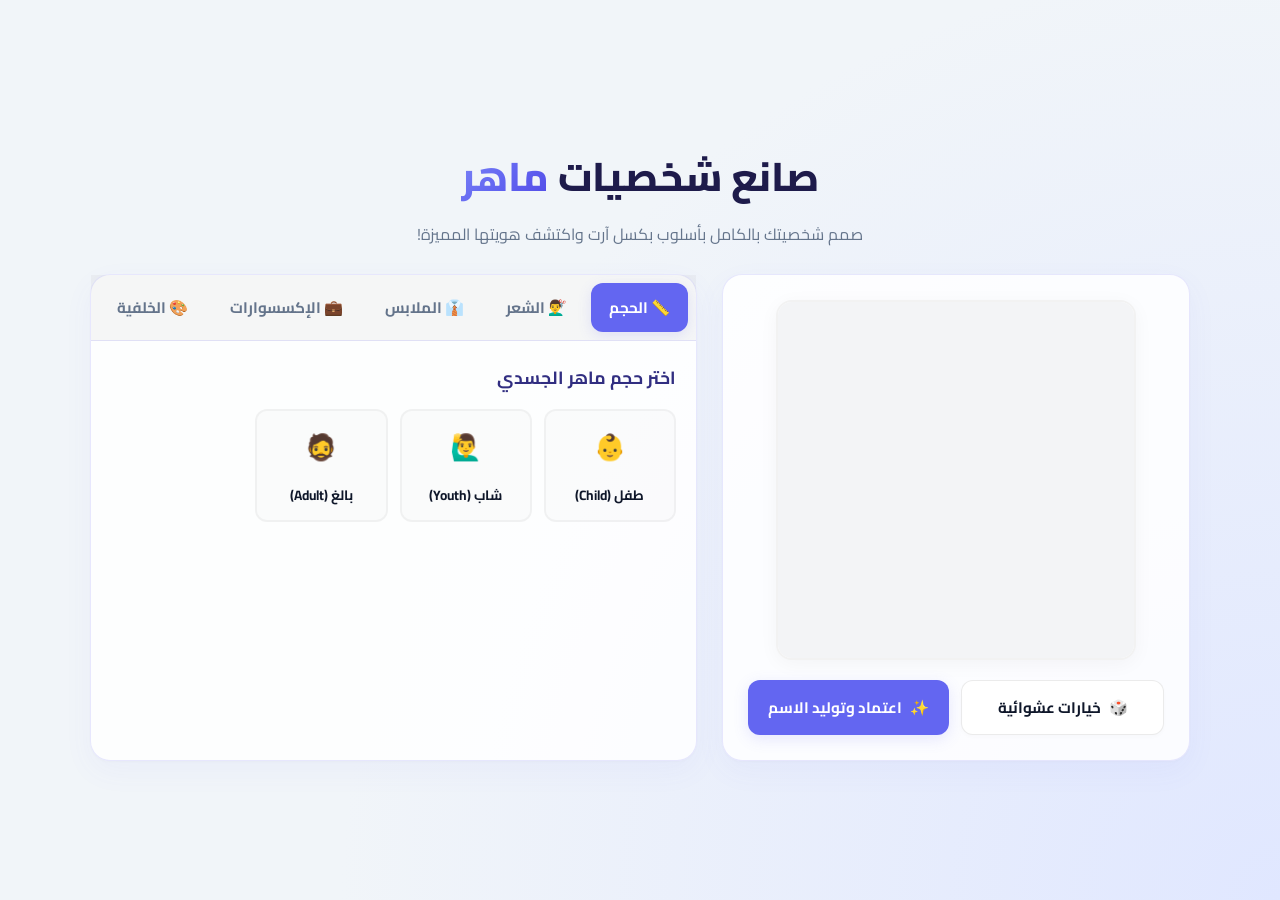
<file: index.html>
<!DOCTYPE html>
<html lang="ar" dir="rtl">
<head>
    <meta charset="UTF-8">
    <meta name="viewport" content="width=device-width, initial-scale=1.0">
    <title>صانع شخصيات ماهر | مصمم الشخصيات التفاعلي</title>
    <meta name="description" content="قم بتصميم شخصيتك الخاصة 'ماهر'، اختر ملابسه، شعره، وأدواته، ودع النظام يولد اسمه ووصف شخصيته بناءً على اختياراتك!">
    <link rel="stylesheet" href="style.css">
    <!-- Google Fonts for premium typography -->
    <link rel="preconnect" href="https://fonts.googleapis.com">
    <link rel="preconnect" href="https://fonts.gstatic.com" crossorigin>
    <link href="https://fonts.googleapis.com/css2?family=Cairo:wght@300;400;600;700;800&family=Outfit:wght@400;600;800&display=swap" rel="stylesheet">
</head>
<body>
    <div class="app-container">
        <!-- Header -->
        <header>
            <h1 class="logo-title">صانع شخصيات <span>ماهر</span></h1>
            <p class="logo-subtitle">صمم شخصيتك بالكامل بأسلوب بكسل آرت واكتشف هويتها المميزة!</p>
        </header>

        <!-- Main Content Grid -->
        <main class="creator-grid">
            <!-- Left Side: Preview Area -->
            <section class="preview-card glass">
                <div class="preview-container" id="characterPreview">
                    <!-- Layered Images stacked directly on top of each other -->
                    <div class="layer-wrapper" id="layerWrapper">
                        <div class="layer" id="bgLayer" style="width: 100%; height: 100%; position: absolute; z-index: 5;"></div>
                        <img class="layer" id="bodyLayer" alt="Body">
                        <img class="layer" id="hairLayer" alt="Hair">
                        <img class="layer" id="clothesLayer" alt="Clothes">
                        <!-- Accessories will be rendered dynamically as multiple overlay images inside this container -->
                        <div id="accessoriesContainer" class="layer-container" style="position: absolute; width: 100%; height: 100%; z-index: 14;"></div>
                    </div>
                </div>
                
                <div class="action-buttons">
                    <button class="btn btn-secondary" id="randomizeBtn">
                        <span class="btn-icon">🎲</span> خيارات عشوائية
                    </button>
                    <button class="btn btn-primary" id="generateNameBtn">
                        <span class="btn-icon">✨</span> اعتماد وتوليد الاسم
                    </button>
                </div>
            </section>

            <!-- Right Side: Customizer Panel -->
            <section class="control-panel glass">
                <!-- Tabs Nav -->
                <nav class="tabs-nav">
                    <button class="tab-btn active" data-tab="size">📏 الحجم</button>
                    <button class="tab-btn" data-tab="hair">💇‍♂️ الشعر</button>
                    <button class="tab-btn" data-tab="clothes">👔 الملابس</button>
                    <button class="tab-btn" data-tab="accessory">💼 الإكسسوارات</button>
                    <button class="tab-btn" data-tab="background">🎨 الخلفية</button>
                </nav>

                <!-- Tabs Content -->
                <div class="tabs-content">
                    <!-- Size Category -->
                    <div class="tab-pane active" id="sizePane">
                        <h3>اختر حجم ماهر الجسدي</h3>
                        <div class="options-grid" id="sizeOptions"></div>
                    </div>

                    <!-- Hair Category -->
                    <div class="tab-pane" id="hairPane">
                        <h3>اختر تسريحة الشعر (تحدد الجنس والمظهر)</h3>
                        <div class="options-grid" id="hairOptions"></div>
                    </div>

                    <!-- Clothes Category -->
                    <div class="tab-pane" id="clothesPane">
                        <h3>اختر الزي</h3>
                        <div class="options-grid" id="clothesOptions"></div>
                    </div>

                    <!-- Accessory Category (Multiple Selection) -->
                    <div class="tab-pane" id="accessoryPane">
                        <h3>اختر الملحقات والإكسسوارات (يمكنك تحديد خيارات متعددة)</h3>
                        <div class="options-grid" id="accessoryOptions"></div>
                    </div>

                    <!-- Background Category -->
                    <div class="tab-pane" id="backgroundPane">
                        <h3>اختر الخلفية</h3>
                        <div class="options-grid" id="backgroundOptions"></div>
                    </div>
                </div>
            </section>
        </main>

        <!-- Naming / Result Modal (Overlay) -->
        <div class="modal-overlay" id="resultModal">
            <div class="modal-card glass scale-in">
                <button class="close-modal" id="closeModalBtn">&times;</button>
                <div class="modal-content">
                    <div class="result-avatar-preview" id="modalPreview">
                        <!-- Cloned layered images will go here -->
                    </div>
                    <div class="result-info">
                        <div style="display: flex; gap: 8px; flex-wrap: wrap;">
                            <span class="badge">تم تحديد الهوية!</span>
                            <span class="badge" id="maherRarity" style="background: rgba(245, 158, 11, 0.08); border: 1px solid #d97706; color: #b45309;">الندرة: شائعة (50%)</span>
                        </div>
                        <h2 class="maher-name" id="maherName">ماهر البطل</h2>
                        <p class="maher-description" id="maherDesc">هنا يظهر الوصف التفصيلي للشخصية بناءً على التركيبة المختارة.</p>
                        
                        <div class="modal-actions">
                            <button class="btn btn-primary" id="downloadImageBtn">
                                📥 تحميل الصورة
                            </button>
                            <button class="btn btn-secondary" id="shareBtn">
                                🔗 نسخ الرابط ومشاركة
                            </button>
                        </div>
                    </div>
                </div>
            </div>
        </div>
    </div>

    <!-- Notification Toast -->
    <div id="toast" class="toast"></div>

    <!-- Load Config First, then App logic -->
    <script src="config.js"></script>
    <script src="app.js"></script>
</body>
</html>
</file>
<file: style.css>
:root {
    --bg-primary: #f1f5f9;
    --bg-secondary: #ffffff;
    --accent-color: #6366f1;
    --accent-glow: rgba(99, 102, 241, 0.15);
    --text-main: #0f172a;
    --text-muted: #64748b;
    --glass-bg: rgba(255, 255, 255, 0.85);
    --glass-border: rgba(99, 102, 241, 0.15);
    --card-border-hover: rgba(99, 102, 241, 0.4);
    --font-arabic: 'Cairo', sans-serif;
    --shadow-premium: 0 10px 30px rgba(99, 102, 241, 0.05), 0 1px 3px rgba(0, 0, 0, 0.02);
    --transition-smooth: all 0.25s cubic-bezier(0.4, 0, 0.2, 1);
}

* {
    box-sizing: border-box;
    margin: 0;
    padding: 0;
}

body {
    background-color: var(--bg-primary);
    background-image: radial-gradient(circle at 100% 100%, #e0e7ff 0%, var(--bg-primary) 60%);
    color: var(--text-main);
    font-family: var(--font-arabic);
    min-height: 100vh;
    display: flex;
    justify-content: center;
    align-items: center;
    padding: 20px;
}

.app-container {
    width: 100%;
    max-width: 1100px;
    display: flex;
    flex-direction: column;
    gap: 20px;
}

header {
    text-align: center;
    margin-bottom: 5px;
}

.logo-title {
    font-size: 2.5rem;
    font-weight: 800;
    margin-bottom: 5px;
    color: #1e1b4b;
}

.logo-title span {
    background: linear-gradient(135deg, #818cf8, #6366f1, #4f46e5);
    -webkit-background-clip: text;
    -webkit-text-fill-color: transparent;
}

.logo-subtitle {
    font-size: 1rem;
    color: var(--text-muted);
}

/* Light Theme Card style */
.glass {
    background: var(--glass-bg);
    border: 1px solid var(--glass-border);
    border-radius: 20px;
    box-shadow: var(--shadow-premium);
}

/* Main Grid layout */
.creator-grid {
    display: grid;
    grid-template-columns: 1.1fr 1.3fr;
    gap: 25px;
}

@media (max-width: 850px) {
    .creator-grid {
        grid-template-columns: 1fr;
    }
}

/* Preview Card */
.preview-card {
    display: flex;
    flex-direction: column;
    align-items: center;
    padding: 25px;
}

.preview-container {
    width: 100%;
    aspect-ratio: 1;
    max-width: 360px;
    background-color: #ffffff;
    border-radius: 16px;
    overflow: hidden;
    position: relative;
    border: 2px solid rgba(0, 0, 0, 0.05);
    box-shadow: 0 4px 20px rgba(0, 0, 0, 0.04);
}

/* Image stacking */
.layer-wrapper, .layer-container {
    width: 100%;
    height: 100%;
    position: relative;
}

.layer {
    position: absolute;
    top: 0;
    left: 0;
    width: 100%;
    height: 100%;
    object-fit: contain;
    z-index: 10;
    pointer-events: none;
    image-rendering: pixelated;
    image-rendering: crisp-edges;
}

/* Layer stacking order */
#bgLayer { z-index: 5; }
#bodyLayer { z-index: 11; }
#hairLayer { z-index: 12; }
#clothesLayer { z-index: 13; }
#accessoriesContainer { z-index: 14; }

.accessory-layer {
    position: absolute;
    top: 0;
    left: 0;
    width: 100%;
    height: 100%;
    object-fit: contain;
    image-rendering: pixelated;
    image-rendering: crisp-edges;
}

/* Control Panel */
.control-panel {
    display: flex;
    flex-direction: column;
}

.tabs-nav {
    display: flex;
    background: rgba(0, 0, 0, 0.03);
    border-bottom: 1px solid var(--glass-border);
    padding: 8px;
    gap: 6px;
    overflow-x: auto;
}

.tab-btn {
    background: transparent;
    border: none;
    color: var(--text-muted);
    font-family: var(--font-arabic);
    font-weight: 700;
    font-size: 0.95rem;
    padding: 10px 18px;
    border-radius: 12px;
    cursor: pointer;
    white-space: nowrap;
    transition: var(--transition-smooth);
}

.tab-btn:hover {
    color: var(--text-main);
    background: rgba(0, 0, 0, 0.02);
}

.tab-btn.active {
    color: #fff;
    background: var(--accent-color);
    box-shadow: 0 4px 14px var(--accent-glow);
}

.tabs-content {
    padding: 20px;
    overflow-y: auto;
    max-height: 400px;
}

.tab-pane {
    display: none;
}

.tab-pane.active {
    display: block;
    animation: fadeIn 0.3s ease-out;
}

.tab-pane h3 {
    font-size: 1.1rem;
    font-weight: 700;
    margin-bottom: 15px;
    color: #312e81;
}

/* Options Grid */
.options-grid {
    display: grid;
    grid-template-columns: repeat(auto-fill, minmax(110px, 1fr));
    gap: 12px;
}

/* Custom Card Options */
.option-card {
    background: rgba(0, 0, 0, 0.01);
    border: 2px solid rgba(0, 0, 0, 0.04);
    border-radius: 12px;
    padding: 12px 8px;
    cursor: pointer;
    display: flex;
    flex-direction: column;
    align-items: center;
    gap: 6px;
    position: relative;
    transition: var(--transition-smooth);
    user-select: none;
    color: var(--text-main);
}

.option-card:hover {
    border-color: var(--card-border-hover);
    background: rgba(99, 102, 241, 0.03);
}

.option-card.active {
    border-color: var(--accent-color);
    background: rgba(99, 102, 241, 0.08);
    box-shadow: 0 0 10px rgba(99, 102, 241, 0.05);
}

.option-card span {
    font-size: 0.85rem;
    font-weight: 700;
    text-align: center;
}

/* Checkbox Indicator for Multi-Select Accessories */
.option-card .select-indicator {
    position: absolute;
    top: 6px;
    right: 6px;
    width: 14px;
    height: 14px;
    border-radius: 4px;
    border: 1px solid rgba(0,0,0,0.15);
    background: transparent;
    display: flex;
    align-items: center;
    justify-content: center;
}

.option-card.active .select-indicator {
    background: var(--accent-color);
    border-color: var(--accent-color);
}

.option-card.active .select-indicator::after {
    content: '✓';
    color: #fff;
    font-size: 9px;
    font-weight: bold;
}

/* Actions Buttons */
.action-buttons {
    display: flex;
    gap: 12px;
    width: 100%;
    margin-top: 20px;
}

.btn {
    flex: 1;
    font-family: var(--font-arabic);
    font-weight: 700;
    font-size: 0.95rem;
    padding: 12px 20px;
    border-radius: 12px;
    cursor: pointer;
    border: none;
    display: flex;
    align-items: center;
    justify-content: center;
    gap: 8px;
    transition: var(--transition-smooth);
}

.btn-primary {
    background: var(--accent-color);
    color: #fff;
    box-shadow: 0 4px 15px var(--accent-glow);
}

.btn-primary:hover {
    background: #4f46e5;
    transform: translateY(-1px);
}

.btn-secondary {
    background: #ffffff;
    border: 1px solid rgba(0, 0, 0, 0.08);
    color: var(--text-main);
    box-shadow: 0 2px 4px rgba(0,0,0,0.02);
}

.btn-secondary:hover {
    background: #f8fafc;
    transform: translateY(-1px);
}

/* Modal Overlay & Card */
.modal-overlay {
    position: fixed;
    top: 0;
    left: 0;
    width: 100%;
    height: 100%;
    background: rgba(15, 23, 42, 0.45);
    backdrop-filter: blur(8px);
    display: flex;
    justify-content: center;
    align-items: center;
    opacity: 0;
    pointer-events: none;
    z-index: 1000;
    transition: opacity 0.3s ease;
}

.modal-overlay.open {
    opacity: 1;
    pointer-events: auto;
}

.modal-card {
    width: 90%;
    max-width: 650px;
    padding: 30px;
    position: relative;
    border-radius: 20px;
    background: #ffffff;
}

.close-modal {
    position: absolute;
    top: 15px;
    left: 15px;
    background: rgba(0, 0, 0, 0.05);
    border: none;
    color: var(--text-muted);
    font-size: 1.5rem;
    width: 34px;
    height: 34px;
    border-radius: 50%;
    cursor: pointer;
    display: flex;
    align-items: center;
    justify-content: center;
    transition: var(--transition-smooth);
}

.close-modal:hover {
    background: rgba(0, 0, 0, 0.08);
    color: var(--text-main);
}

.modal-content {
    display: grid;
    grid-template-columns: 1fr 1.3fr;
    gap: 25px;
    align-items: center;
}

@media (max-width: 600px) {
    .modal-content {
        grid-template-columns: 1fr;
    }
}

.result-avatar-preview {
    width: 100%;
    aspect-ratio: 1;
    border-radius: 16px;
    overflow: hidden;
    position: relative;
    border: 2px solid rgba(0, 0, 0, 0.05);
    box-shadow: 0 4px 15px rgba(0,0,0,0.05);
}

.result-info {
    display: flex;
    flex-direction: column;
    gap: 12px;
}

.badge {
    background: rgba(99, 102, 241, 0.08);
    border: 1px solid var(--accent-color);
    color: #4f46e5;
    font-size: 0.75rem;
    font-weight: 700;
    padding: 4px 10px;
    border-radius: 20px;
    align-self: flex-start;
}

.maher-name {
    font-size: 1.8rem;
    font-weight: 800;
    color: #1e1b4b;
}

.maher-description {
    color: var(--text-muted);
    font-size: 0.95rem;
    line-height: 1.6;
}

.modal-actions {
    display: flex;
    gap: 8px;
    margin-top: 10px;
}

.modal-actions .btn {
    padding: 10px 16px;
    font-size: 0.9rem;
}

/* Toast */
.toast {
    position: fixed;
    bottom: 20px;
    right: 20px;
    background: #4f46e5;
    color: #fff;
    padding: 10px 20px;
    border-radius: 8px;
    box-shadow: 0 10px 20px rgba(79, 70, 229, 0.2);
    z-index: 1100;
    opacity: 0;
    transform: translateY(10px);
    pointer-events: none;
    transition: var(--transition-smooth);
    font-weight: 600;
    font-size: 0.9rem;
}

.toast.show {
    opacity: 1;
    transform: translateY(0);
}

/* Animations */
@keyframes fadeIn {
    from { opacity: 0; transform: translateY(5px); }
    to { opacity: 1; transform: translateY(0); }
}

.scale-in {
    transform: scale(0.95);
    transition: transform 0.25s cubic-bezier(0.4, 0, 0.2, 1);
}

.modal-overlay.open .scale-in {
    transform: scale(1);
}
</file>
